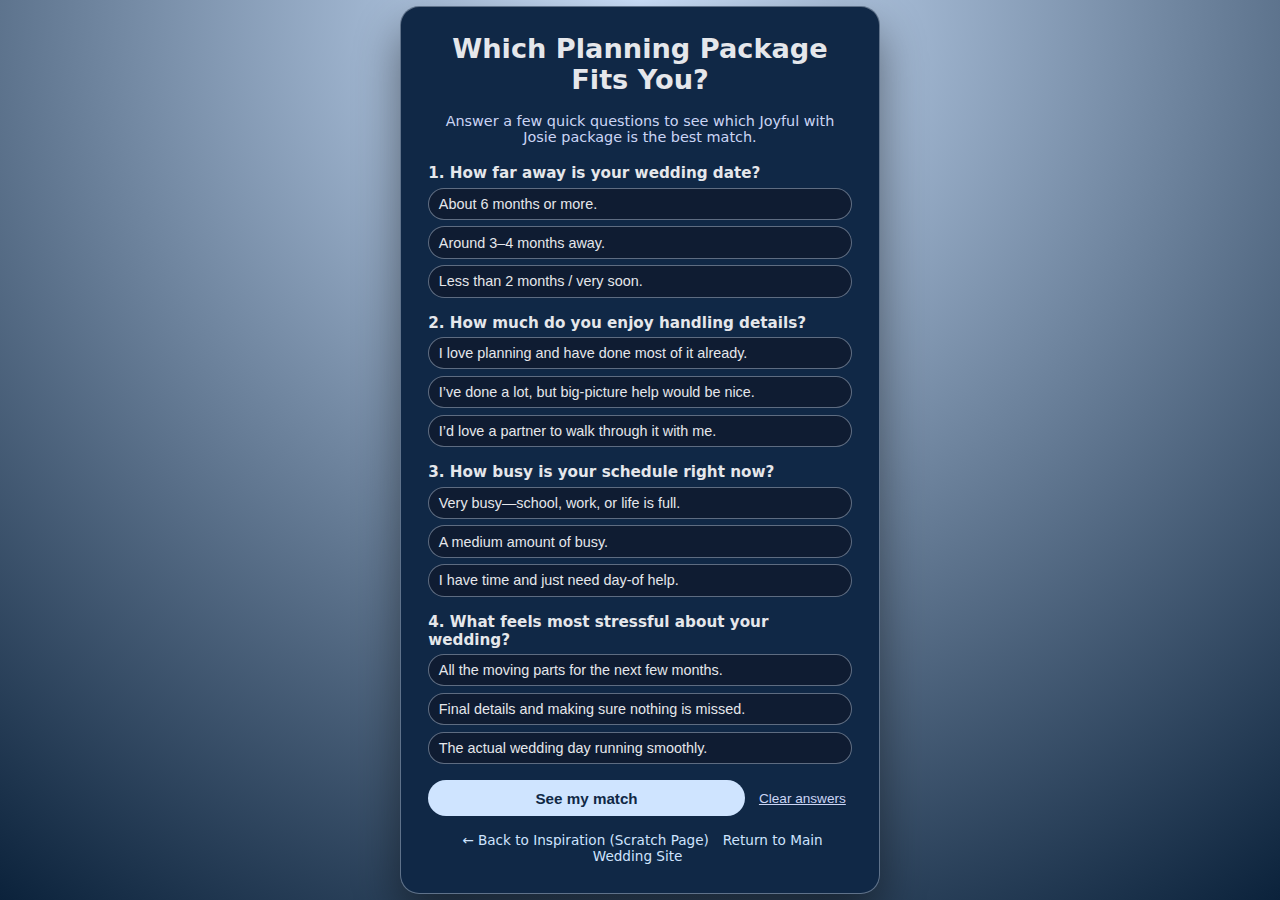
<file: app.html>
<!DOCTYPE html>
<html lang="en">
<head>
  <meta charset="UTF-8">
  <meta name="viewport" content="width=device-width, initial-scale=1.0">
  <title>Joyful with Josie | Planning Quiz App</title>
  <style>
    :root {
      --bg: #0b223b;
      --card: #102846;
      --accent: #cfe4ff;
      --text: #e5e7eb;
    }
    * { box-sizing: border-box; }
    body {
      margin: 0;
      min-height: 100vh;
      display: flex;
      align-items: center;
      justify-content: center;
      background: radial-gradient(circle at top, #cfe4ff, #0b223b);
      font-family: "Nunito", system-ui, -apple-system, "Segoe UI", sans-serif;
      color: var(--text);
    }
    .app {
      width: min(480px, 95vw);
      background-color: var(--card);
      border-radius: 1.2rem;
      padding: 1.6rem 1.7rem 1.8rem;
      box-shadow: 0 22px 45px rgba(0, 0, 0, 0.45);
      border: 1px solid rgba(148, 163, 184, 0.6);
    }
    h1 {
      margin-top: 0;
      text-align: center;
      font-size: 1.7rem;
    }
    .subtitle {
      text-align: center;
      font-size: 0.9rem;
      color: #cbd5f5;
      margin-bottom: 1.2rem;
    }
    .q {
      margin-bottom: 1rem;
    }
    .q-title {
      font-weight: 600;
      margin-bottom: 0.35rem;
      font-size: 0.95rem;
    }
    .options {
      display: grid;
      gap: 0.4rem;
    }
    button.opt {
      border: 1px solid rgba(148, 163, 184, 0.6);
      background: rgba(15, 23, 42, 0.7);
      color: var(--text);
      padding: 0.45rem 0.6rem;
      border-radius: 999px;
      font-size: 0.9rem;
      text-align: left;
      cursor: pointer;
    }
    button.opt.selected {
      border-color: var(--accent);
      background: rgba(207, 228, 255, 0.16);
    }
    .actions {
      margin-top: 1rem;
      display: flex;
      justify-content: space-between;
      gap: 0.5rem;
      align-items: center;
    }
    .btn-main {
      flex: 1;
      border: none;
      background: var(--accent);
      color: #102846;
      padding: 0.6rem 0.8rem;
      border-radius: 999px;
      font-weight: 700;
      cursor: pointer;
      font-size: 0.95rem;
    }
    .btn-secondary {
      border: none;
      background: transparent;
      color: #cbd5f5;
      font-size: 0.85rem;
      cursor: pointer;
      text-decoration: underline;
    }
    .result {
      margin-top: 1.2rem;
      padding-top: 1rem;
      border-top: 1px solid rgba(148, 163, 184, 0.5);
      display: none;
    }
    .result-title {
      font-weight: 700;
      font-size: 1.05rem;
      margin-bottom: 0.3rem;
    }
    .result-sub {
      font-size: 0.9rem;
      color: #e5e7eb;
    }
    .back-links {
      margin-top: 1rem;
      text-align: center;
      font-size: 0.85rem;
    }
    .back-links a {
      color: var(--accent);
      text-decoration: none;
      margin: 0 0.3rem;
    }
    .back-links a:hover {
      text-decoration: underline;
    }
  </style>
</head>
<body>
  <div class="app">
    <h1>Which Planning Package Fits You?</h1>
    <p class="subtitle">
      Answer a few quick questions to see which Joyful with Josie package is the best match.
    </p>

  
    <div class="q" data-question="0">
      <div class="q-title">1. How far away is your wedding date?</div>
      <div class="options">
        <button class="opt" data-package="six">About 6 months or more.</button>
        <button class="opt" data-package="three">Around 3–4 months away.</button>
        <button class="opt" data-package="dayof">Less than 2 months / very soon.</button>
      </div>
    </div>

   
    <div class="q" data-question="1">
      <div class="q-title">2. How much do you enjoy handling details?</div>
      <div class="options">
        <button class="opt" data-package="dayof">I love planning and have done most of it already.</button>
        <button class="opt" data-package="three">I’ve done a lot, but big-picture help would be nice.</button>
        <button class="opt" data-package="six">I’d love a partner to walk through it with me.</button>
      </div>
    </div>

   
    <div class="q" data-question="2">
      <div class="q-title">3. How busy is your schedule right now?</div>
      <div class="options">
        <button class="opt" data-package="six">Very busy—school, work, or life is full.</button>
        <button class="opt" data-package="three">A medium amount of busy.</button>
        <button class="opt" data-package="dayof">I have time and just need day-of help.</button>
      </div>
    </div>

    
    <div class="q" data-question="3">
      <div class="q-title">4. What feels most stressful about your wedding?</div>
      <div class="options">
        <button class="opt" data-package="six">All the moving parts for the next few months.</button>
        <button class="opt" data-package="three">Final details and making sure nothing is missed.</button>
        <button class="opt" data-package="dayof">The actual wedding day running smoothly.</button>
      </div>
    </div>

    <div class="actions">
      <button class="btn-main" id="seeMatch">See my match</button>
      <button class="btn-secondary" id="resetQuiz">Clear answers</button>
    </div>

    <div class="result" id="result">
      <div class="result-title" id="resultTitle"></div>
      <div class="result-sub" id="resultText"></div>
    </div>

    <div class="back-links">
      <a href="scratch.html">← Back to Inspiration (Scratch Page)</a>
      <a href="index.html">Return to Main Wedding Site</a>
    </div>
  </div>

  <script>
    const selections = {}; 
    const buttons = document.querySelectorAll(".opt");

    buttons.forEach(btn => {
      btn.addEventListener("click", () => {
        const qDiv = btn.closest(".q");
        const qIndex = qDiv.getAttribute("data-question");

        
        qDiv.querySelectorAll(".opt").forEach(b => b.classList.remove("selected"));

        btn.classList.add("selected");
        selections[qIndex] = btn.dataset.package;
      });
    });

    const packageInfo = {
      six: {
        title: "6-Month Agreement Plan",
        text: "You’d benefit most from the 6-Month Agreement Plan. You’re juggling a lot and want a partner to help guide decisions, coordinate vendors, and build out a detailed timeline over the final stretch of planning."
      },
      three: {
        title: "3-Month Plan",
        text: "The 3-Month Plan sounds perfect for you. You’ve already done a good amount of planning, but you’d love structured support for the last few months, plus a coordinator to pull everything together."
      },
      dayof: {
        title: "Day-Of Coordination",
        text: "You’re likely a strong DIY planner who just wants peace of mind on the wedding day itself. The Day-Of Coordination package keeps things organized so you can relax and enjoy every moment."
      }
    };

    document.getElementById("seeMatch").addEventListener("click", () => {
      const totalQuestions = 4;
      if (Object.keys(selections).length < totalQuestions) {
        alert("Please answer all of the questions first.");
        return;
      }

      const counts = { six: 0, three: 0, dayof: 0 };
      Object.values(selections).forEach(pkg => counts[pkg]++);

      let best = "six";
      let bestScore = -1;
      for (const key in counts) {
        if (counts[key] > bestScore) {
          bestScore = counts[key];
          best = key;
        }
      }

      const info = packageInfo[best];
      document.getElementById("resultTitle").textContent = info.title;
      document.getElementById("resultText").textContent = info.text;
      document.getElementById("result").style.display = "block";
    });

    document.getElementById("resetQuiz").addEventListener("click", () => {
      Object.keys(selections).forEach(k => delete selections[k]);
      buttons.forEach(b => b.classList.remove("selected"));
      document.getElementById("result").style.display = "none";
    });
  </script>
</body>
</html>
</file>
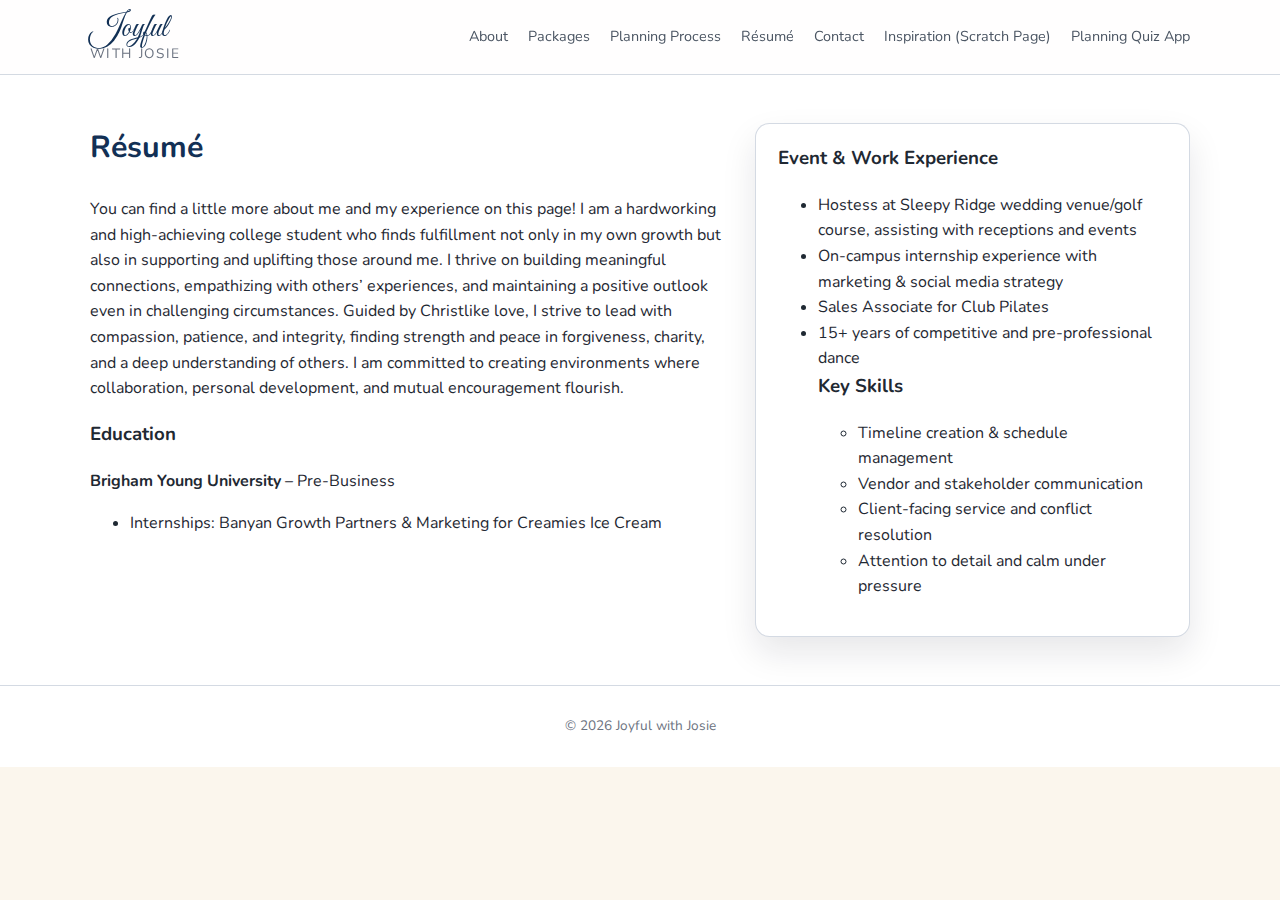
<file: resume.html>
<!DOCTYPE html>
<html lang="en">
<head>
  <meta charset="UTF-8" />
  <meta name="viewport" content="width=device-width, initial-scale=1.0" />
  <title>Résumé | Joyful with Josie</title>

  
  <link rel="preconnect" href="https://fonts.googleapis.com" />
  <link rel="preconnect" href="https://fonts.gstatic.com" crossorigin />
  <link href="https://fonts.googleapis.com/css2?family=Great+Vibes&family=Nunito:wght@300;400;600;700&display=swap" rel="stylesheet" />

  <link rel="stylesheet" href="styles.css" />
</head>
<body>
  
  <header class="site-header">
    <div class="logo">
      <span class="logo-script">Joyful</span>
      <span class="logo-small">with Josie</span>
    </div>
    <nav class="main-nav">
     
      <a href="index.html#about">About</a>
      <a href="index.html#packages">Packages</a>
      <a href="index.html#process">Planning Process</a>
      <a href="resume.html">Résumé</a>
      <a href="index.html#contact">Contact</a>
      <a href="scratch.html">Inspiration (Scratch Page)</a>
      <a href="app.html">Planning Quiz App</a>
    </nav>
  </header>

  
  <section class="section section-alt" id="resume">
    <div class="section-inner two-column">
      <div>
        <h2>Résumé</h2>
        <p>
          You can find a little more about me and my experience on this page! 

          I am a hardworking and high-achieving college student who finds fulfillment not only in my own growth but also in supporting and uplifting those around me. I thrive on building meaningful connections, empathizing with others’ experiences, and maintaining a positive outlook even in challenging circumstances. Guided by Christlike love, I strive to lead with compassion, patience, and integrity, finding strength and peace in forgiveness, charity, and a deep understanding of others. I am committed to creating environments where collaboration, personal development, and mutual encouragement flourish.

        <h3>Education</h3>
        <p><strong>Brigham Young University</strong> – Pre-Business</p>
        <ul>
          <li>Internships: Banyan Growth Partners & Marketing for Creamies Ice Cream</li>
          
        </ul>
      </div>

      <div class="resume-card">
        <h3>Event & Work Experience</h3>
        <ul>
          <li>Hostess at Sleepy Ridge wedding venue/golf course, assisting with receptions and events</li>
          <li>On-campus internship experience with marketing & social media strategy</li>
          <li>Sales Associate for Club Pilates</li>
          <li>15+ years of competitive and pre-professional dance
        <h3>Key Skills</h3>
        <ul>
          <li>Timeline creation & schedule management</li>
          <li>Vendor and stakeholder communication</li>
          <li>Client-facing service and conflict resolution</li>
          <li>Attention to detail and calm under pressure</li>
        </ul>
      </div>
    </div>
  </section>

  <footer class="site-footer">
    <p>&copy; <span id="year"></span> Joyful with Josie</p>
  </footer>

  <script>
  
    document.getElementById("year").textContent = new Date().getFullYear();
  </script>
</body>
</html>
</file>
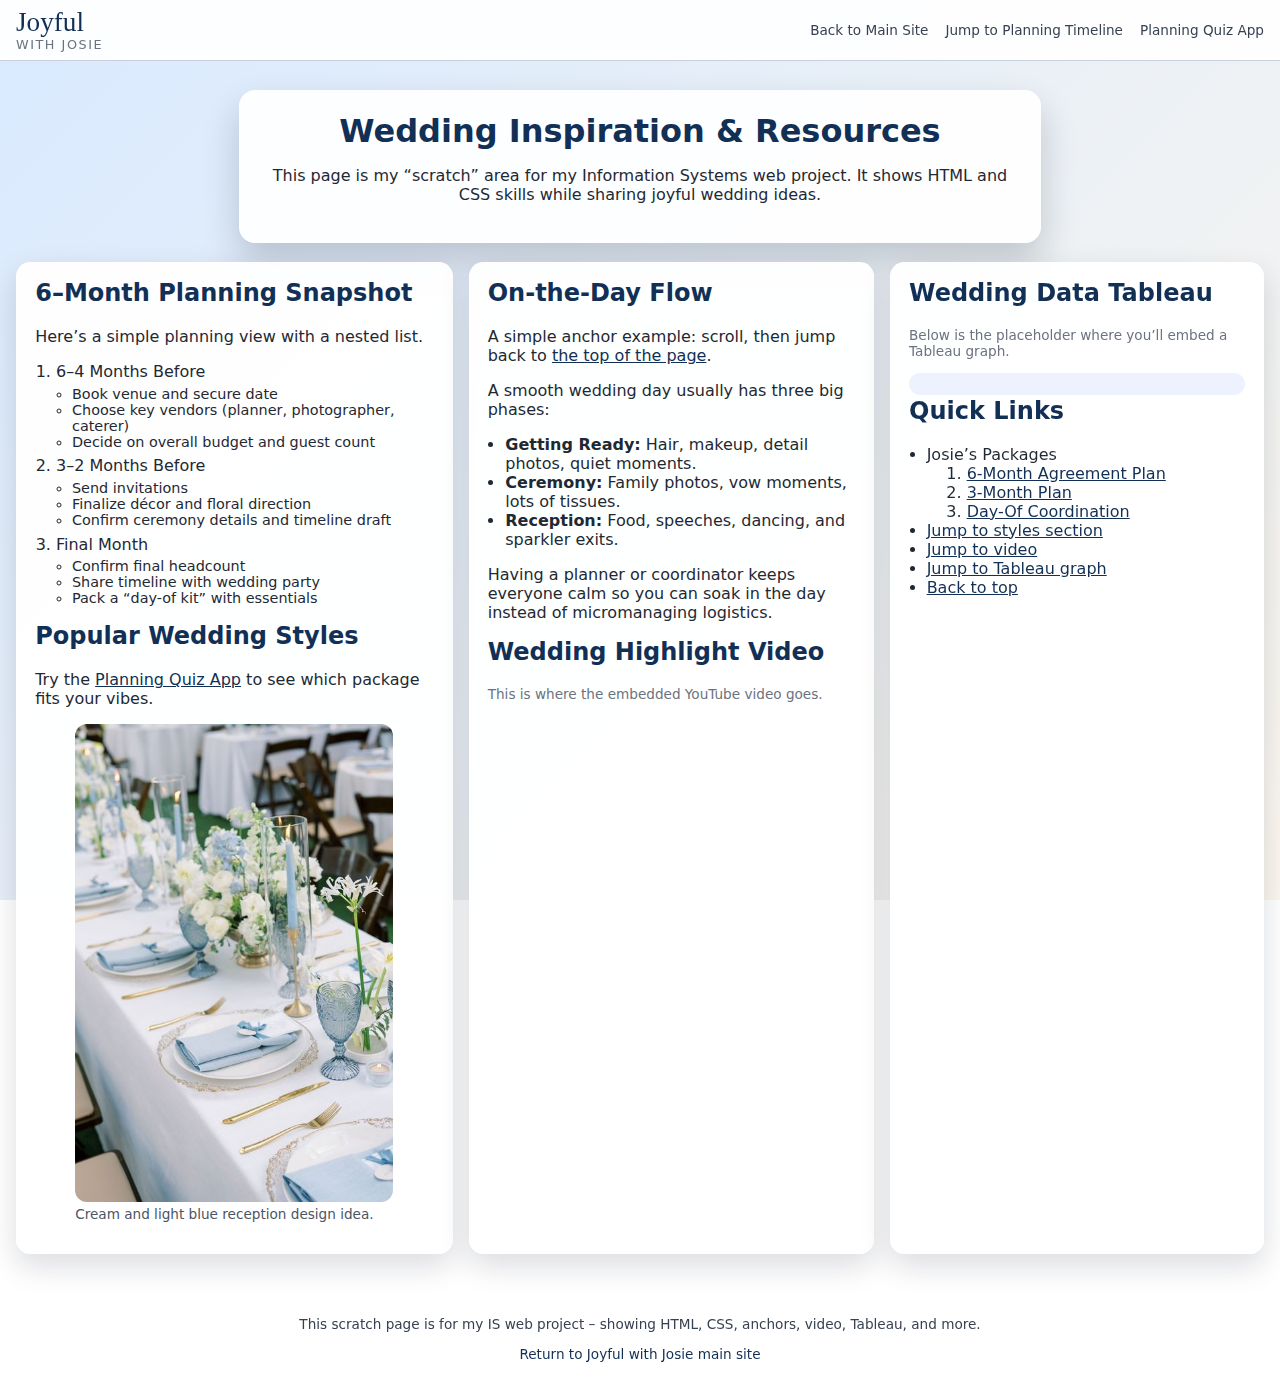
<file: scratch.html>
<!DOCTYPE html>
<html lang="en">
<head>
  <meta charset="UTF-8">
  <meta name="viewport" content="width=device-width, initial-scale=1.0">
  <title>Joyful with Josie | Wedding Inspiration</title>
  <link rel="stylesheet" href="scratch.css">
</head>
<body id="top">
  <!-- TOP BAR (DIV #1) -->
  <div class="top-bar">
    <div class="top-bar-left">
      <span class="brand-script">Joyful</span>
      <span class="brand-small">with Josie</span>
    </div>
    <div class="top-bar-right">
      <a href="index.html">Back to Main Site</a>
      <a href="#timeline">Jump to Planning Timeline</a>
      <a href="app.html">Planning Quiz App</a>
    </div>
  </div>

  <!-- HEADER (DIV #2) -->
  <div class="hero-area">
    <div class="hero-text">
      <h1>Wedding Inspiration & Resources</h1>
      <p>
        This page is my “scratch” area for my Information Systems web project.
        It shows HTML and CSS skills while sharing joyful wedding ideas.
      </p>
    </div>
  </div>

  <!-- MAIN LAYOUT (DIV #3 wraps columns) -->
  <div class="layout">
    <!-- LEFT COLUMN -->
    <div class="column column-left">
      <h2 id="timeline">6–Month Planning Snapshot</h2>
      <p>Here’s a simple planning view with a nested list.</p>

      <!-- ORDERED LIST with nested UNORDERED LIST -->
      <ol class="planning-list">
        <li>
          6–4 Months Before
          <ul>
            <li>Book venue and secure date</li>
            <li>Choose key vendors (planner, photographer, caterer)</li>
            <li>Decide on overall budget and guest count</li>
          </ul>
        </li>
        <li>
          3–2 Months Before
          <ul>
            <li>Send invitations</li>
            <li>Finalize décor and floral direction</li>
            <li>Confirm ceremony details and timeline draft</li>
          </ul>
        </li>
        <li>
          Final Month
          <ul>
            <li>Confirm final headcount</li>
            <li>Share timeline with wedding party</li>
            <li>Pack a “day-of kit” with essentials</li>
          </ul>
        </li>
      </ol>

      <h2 id="styles-anchor">Popular Wedding Styles</h2>
      <p>
    Try the
        <a href="app.html">Planning Quiz App</a> to see which package fits your vibes.
      </p>

      <!-- IMAGE (not from a theme) -->
      <figure class="photo-card">
        <img src="bluetabledecor.jpeg" alt="Elegant cream and light blue wedding tablescape">
        <figcaption>Cream and light blue reception design idea.</figcaption>
      </figure>
    </div>

    <!-- MIDDLE COLUMN -->
    <div class="column column-middle">
      <h2>On-the-Day Flow</h2>
      <p>
        A simple anchor example: scroll, then jump back to
        <a href="#top">the top of the page</a>.
      </p>

      <p>
        A smooth wedding day usually has three big phases:
      </p>
      <ul class="flow-list">
        <li><strong>Getting Ready:</strong> Hair, makeup, detail photos, quiet moments.</li>
        <li><strong>Ceremony:</strong> Family photos, vow moments, lots of tissues.</li>
        <li><strong>Reception:</strong> Food, speeches, dancing, and sparkler exits.</li>
      </ul>

      <p>
        Having a planner or coordinator keeps everyone calm so you can soak in
        the day instead of micromanaging logistics.
      </p>

      <h2 id="video">Wedding Highlight Video</h2>
      <p class="small-note">
        This is where the embedded YouTube video goes.
      </p>

      <!-- YOUTUBE EMBED  -->
      <div class="video-wrapper">
        <iframe width="560" height="315" src="https://www.youtube.com/embed/nR1dkOyMqsw?si=gvTOoXevJMkxMCoJ" title="YouTube video player" frameborder="0" allow="accelerometer; autoplay; clipboard-write; encrypted-media; gyroscope; picture-in-picture; web-share" referrerpolicy="strict-origin-when-cross-origin" allowfullscreen></iframe>
      </div>
    </div>

    <!-- RIGHT COLUMN -->
    <div class="column column-right">
      <h2 id="tableau">Wedding Data Tableau</h2>
      <p class="small-note">
        Below is the placeholder where you’ll embed a Tableau graph.
      </p>

      <!-- TABLEAU PLACEHOLDER: paste your real embed code inside this div -->
      <div class="tableau-wrapper">
        <div class='tableauPlaceholder' id='viz1765409421266' style='position: relative'><noscript><a href='#'><img alt='explore ' src='https:&#47;&#47;public.tableau.com&#47;static&#47;images&#47;15&#47;151127_weddings_alldata&#47;explore&#47;1_rss.png' style='border: none' /></a></noscript><object class='tableauViz'  style='display:none;'><param name='host_url' value='https%3A%2F%2Fpublic.tableau.com%2F' /> <param name='embed_code_version' value='3' /> <param name='site_root' value='' /><param name='name' value='151127_weddings_alldata&#47;explore' /><param name='tabs' value='no' /><param name='toolbar' value='yes' /><param name='static_image' value='https:&#47;&#47;public.tableau.com&#47;static&#47;images&#47;15&#47;151127_weddings_alldata&#47;explore&#47;1.png' /> <param name='animate_transition' value='yes' /><param name='display_static_image' value='yes' /><param name='display_spinner' value='yes' /><param name='display_overlay' value='yes' /><param name='display_count' value='yes' /><param name='language' value='en-US' /></object></div>                <script type='text/javascript'>                    var divElement = document.getElementById('viz1765409421266');                    var vizElement = divElement.getElementsByTagName('object')[0];                    vizElement.style.minWidth='310px';vizElement.style.maxWidth='730px';vizElement.style.width='100%';vizElement.style.height='477px';                    var scriptElement = document.createElement('script');                    scriptElement.src = 'https://public.tableau.com/javascripts/api/viz_v1.js';                    vizElement.parentNode.insertBefore(scriptElement, vizElement);                </script>
      </div>

      <h2>Quick Links</h2>
      <!-- UNORDERED LIST with nested ORDERED LIST (second nested example) -->
      <ul class="quick-links">
        <li>
          Josie’s Packages
          <ol>
            <li><a href="index.html#packages">6-Month Agreement Plan</a></li>
            <li><a href="index.html#packages">3-Month Plan</a></li>
            <li><a href="index.html#packages">Day-Of Coordination</a></li>
          </ol>
        </li>
        <li><a href="#styles-anchor">Jump to styles section</a></li>
        <li><a href="#video">Jump to video</a></li>
        <li><a href="#tableau">Jump to Tableau graph</a></li>
        <li><a href="#top">Back to top</a></li>
      </ul>
    </div>
  </div>

  <footer class="scratch-footer">
    <p>This scratch page is for my IS web project – showing HTML, CSS, anchors, video, Tableau, and more.</p>
    <p><a href="index.html">Return to Joyful with Josie main site</a></p>
  </footer>
</body>
</html>
</file>
<file: scratch.css>
/* Overall body with custom background color/image */
body {
  margin: 0;
  font-family: "Nunito", system-ui, -apple-system, "Segoe UI", sans-serif;
  color: #1f2933;
  background:
    linear-gradient(135deg, rgba(207, 228, 255, 0.8), rgba(251, 246, 237, 0.95));
  /* if you later add an image, you can do:
     , url("wedding-background.jpg");
  */
  background-size: cover;
  background-attachment: fixed;
}

/* Top bar */
.top-bar {
  position: sticky;
  top: 0;
  z-index: 10;
  display: flex;
  justify-content: space-between;
  align-items: center;
  padding: 0.5rem 1rem;
  background-color: rgba(255, 255, 255, 0.92);
  backdrop-filter: blur(12px);
  border-bottom: 1px solid rgba(148, 163, 184, 0.5);
}

.top-bar-left {
  display: flex;
  flex-direction: column;
  line-height: 1.1;
}

.brand-script {
  font-family: "Great Vibes", cursive;
  font-size: 1.7rem;
  color: #123055;
}

.brand-small {
  font-size: 0.8rem;
  letter-spacing: 0.12em;
  text-transform: uppercase;
  color: #6b7280;
}

.top-bar-right a {
  margin-left: 0.75rem;
  font-size: 0.85rem;
  text-decoration: none;
  color: #374151;
}

.top-bar-right a:hover {
  text-decoration: underline;
}

/* Header hero area */
.hero-area {
  padding: 1.8rem 1rem 1.2rem;
  text-align: center;
}

.hero-text {
  max-width: 750px;
  margin: 0 auto;
  background-color: rgba(255, 255, 255, 0.92);
  border-radius: 1rem;
  padding: 1.4rem 1.6rem;
  box-shadow: 0 18px 36px rgba(15, 23, 42, 0.2);
}

.hero-text h1 {
  margin: 0 0 0.5rem;
  color: #123055;
}

/* Three-column layout */
.layout {
  display: grid;
  grid-template-columns: minmax(0, 1.4fr) minmax(0, 1.3fr) minmax(0, 1.2fr);
  gap: 1rem;
  padding: 0 1rem 2rem;
}

.column {
  background-color: rgba(255, 255, 255, 0.95);
  border-radius: 0.9rem;
  padding: 1rem 1.2rem;
  box-shadow: 0 12px 30px rgba(15, 23, 42, 0.15);
}

.column h2 {
  margin-top: 0.1rem;
  color: #123055;
}

.small-note {
  font-size: 0.85rem;
  color: #6b7280;
}

/* Lists */
.planning-list {
  padding-left: 1.3rem;
}

.planning-list > li {
  margin-bottom: 0.4rem;
}

.planning-list ul {
  margin-top: 0.3rem;
  padding-left: 1rem;
  font-size: 0.9rem;
}

.flow-list {
  padding-left: 1.1rem;
}

.quick-links {
  padding-left: 1.1rem;
}

/* Image card */
.photo-card {
  margin-top: 0.8rem;
}

.photo-card img {
  width: 100%;
  border-radius: 0.75rem;
  display: block;
}

.photo-card figcaption {
  font-size: 0.85rem;
  color: #4b5563;
  margin-top: 0.3rem;
}

/* Video and Tableau wrappers */
.video-wrapper iframe {
  width: 100%;
  height: 210px;
  border: none;
  border-radius: 0.8rem;
}

.tableau-wrapper {
  margin-top: 0.6rem;
  background-color: #eef2ff;
  border-radius: 0.8rem;
  padding: 0.7rem 0.8rem;
  font-size: 0.9rem;
}

/* Footer */
.scratch-footer {
  text-align: center;
  padding: 1rem 0.5rem 1.3rem;
  font-size: 0.85rem;
  color: #374151;
}

.scratch-footer a {
  color: #123055;
  text-decoration: none;
}

.scratch-footer a:hover {
  text-decoration: underline;
}

/* Links */
a {
  color: #123055;
}

a:hover {
  color: #0c223b;
}

/* Responsive */
@media (max-width: 950px) {
  .layout {
    grid-template-columns: 1fr;
  }
}
</file>
<file: styles.css>
:root {
  --cream: #fbf6ed;
  --cream-deep: #f3e4cf;
  --light-blue: #cfe4ff;
  --navy: #123055;
  --text-main: #1f2933;
}

/* Reset-ish */
* {
  box-sizing: border-box;
}

body {
  margin: 0;
  font-family: "Nunito", system-ui, -apple-system, "Segoe UI", sans-serif;
  line-height: 1.6;
  color: var(--text-main);
  background-color: var(--cream);
}

/* HEADER / NAV */
.site-header {
  position: sticky;
  top: 0;
  z-index: 20;
  display: flex;
  justify-content: space-between;
  align-items: center;
  padding: 0.75rem 7vw;
  background-color: rgba(255, 255, 255, 0.9);
  backdrop-filter: blur(12px);
  border-bottom: 1px solid rgba(148, 163, 184, 0.4);
}

.logo {
  display: flex;
  flex-direction: column;
  line-height: 1.1;
}

.logo-script {
  font-family: "Great Vibes", cursive;
  font-size: 2rem;
  color: var(--navy);
}

.logo-small {
  font-size: 0.85rem;
  letter-spacing: 0.12em;
  text-transform: uppercase;
  color: #6b7280;
}

.main-nav a {
  margin-left: 1rem;
  text-decoration: none;
  font-size: 0.9rem;
  color: #4b5563;
}

.main-nav a:hover {
  color: var(--navy);
  text-decoration: underline;
}

/* HERO */
.hero {
  padding: 3.5rem 7vw 3rem;
  background: radial-gradient(circle at top, var(--light-blue), var(--cream));
}

.hero-inner {
  display: grid;
  grid-template-columns: minmax(0, 2.1fr) minmax(260px, 1.2fr);
  gap: 2rem;
  align-items: center;
}

.eyebrow {
  text-transform: uppercase;
  letter-spacing: 0.15em;
  font-size: 0.75rem;
  color: #6b7280;
}

.hero h1 {
  font-size: clamp(2.1rem, 3.4vw, 2.8rem);
  margin: 0.4rem 0 0.6rem;
  color: var(--navy);
}

.hero-sub {
  max-width: 34rem;
  font-size: 0.98rem;
  color: #374151;
}

.btn-primary {
  display: inline-block;
  margin-top: 1.1rem;
  padding: 0.75rem 1.6rem;
  border-radius: 999px;
  border: none;
  background-color: var(--navy);
  color: #f9fafb;
  font-weight: 600;
  font-size: 0.95rem;
  text-decoration: none;
}

.btn-primary:hover {
  background-color: #0b223a;
}

.hero-card {
  background-color: #ffffff;
  border-radius: 1rem;
  padding: 1.1rem 1.3rem;
  box-shadow: 0 18px 40px rgba(15, 23, 42, 0.18);
  border: 1px solid rgba(148, 163, 184, 0.5);
}

.hero-card-title {
  font-weight: 700;
  color: var(--navy);
  margin-top: 0;
  margin-bottom: 0.5rem;
}

.hero-card ul {
  padding-left: 1.1rem;
  margin: 0;
  font-size: 0.9rem;
}

/* SECTIONS */
.section {
  padding: 3rem 7vw;
  background-color: var(--cream);
}

.section-alt {
  background-color: #ffffff;
}

.section-inner {
  max-width: 1100px;
  margin: 0 auto;
}

.section h2 {
  font-size: 1.9rem;
  margin-top: 0;
  color: var(--navy);
}

.section-intro {
  max-width: 40rem;
  font-size: 0.98rem;
  color: #4b5563;
}

/* Two-column layout */
.two-column {
  display: grid;
  grid-template-columns: minmax(0, 1.6fr) minmax(260px, 1.1fr);
  gap: 2rem;
  align-items: flex-start;
}

/* Cards */
.about-card,
.resume-card {
  background-color: #ffffff;
  border-radius: 0.9rem;
  padding: 1.25rem 1.4rem;
  box-shadow: 0 16px 34px rgba(15, 23, 42, 0.1);
  border: 1px solid rgba(148, 163, 184, 0.4);
}

.about-card h3,
.resume-card h3 {
  margin-top: 0;
}

/* PACKAGES */
.package-grid {
  display: grid;
  grid-template-columns: repeat(auto-fit, minmax(260px, 1fr));
  gap: 1.8rem;
  margin-top: 1.7rem;
}

.package-card {
  background-color: #ffffff;
  border-radius: 1rem;
  padding: 1.5rem 1.6rem;
  box-shadow: 0 16px 40px rgba(15, 23, 42, 0.12);
  border-top: 6px solid var(--light-blue);
}

.package-card h3 {
  margin-top: 0;
  margin-bottom: 0.2rem;
  color: var(--navy);
}

.package-tagline {
  margin: 0 0 0.6rem;
  font-size: 0.9rem;
  color: #6b7280;
}

.package-card ul {
  padding-left: 1.1rem;
  font-size: 0.9rem;
}

.package-note {
  margin-top: 0.6rem;
  font-size: 0.85rem;
  color: #6b7280;
}

/* Process list */
.process-list {
  padding-left: 1.3rem;
  max-width: 40rem;
}

.process-list li {
  margin-bottom: 0.4rem;
}

/* Contact */
.contact-grid {
  display: grid;
  grid-template-columns: minmax(0, 1.3fr) minmax(260px, 1fr);
  gap: 1.5rem;
  margin-top: 1rem;
}

.contact-note {
  background-color: var(--cream-deep);
  border-radius: 0.9rem;
  padding: 1rem 1.2rem;
  font-size: 0.9rem;
}

/* Footer */
.site-footer {
  text-align: center;
  padding: 1rem 0.5rem;
  font-size: 0.85rem;
  color: #6b7280;
  background-color: #ffffff;
  border-top: 1px solid rgba(148, 163, 184, 0.4);
}

/* Links */
a {
  color: var(--navy);
}

a:hover {
  color: #0b223a;
}

/* Responsive tweaks */
@media (max-width: 900px) {
  .hero-inner,
  .two-column,
  .contact-grid {
    grid-template-columns: 1fr;
  }

  .site-header {
    flex-direction: column;
    align-items: flex-start;
    gap: 0.4rem;
  }

  .main-nav a {
    margin-left: 0;
    margin-right: 0.8rem;
    display: inline-block;
  }
}
.about-photo {
  width: 100%;
  max-width: 320px;
  border-radius: 12px;
  box-shadow: 0 8px 20px rgba(0,0,0,0.15);
  margin-bottom: 1rem;
}
.package-img {
  width: 100%;
  border-radius: 10px;
  margin-bottom: 0.8rem;
  box-shadow: 0 6px 16px rgba(0,0,0,0.12);
}
</file>
